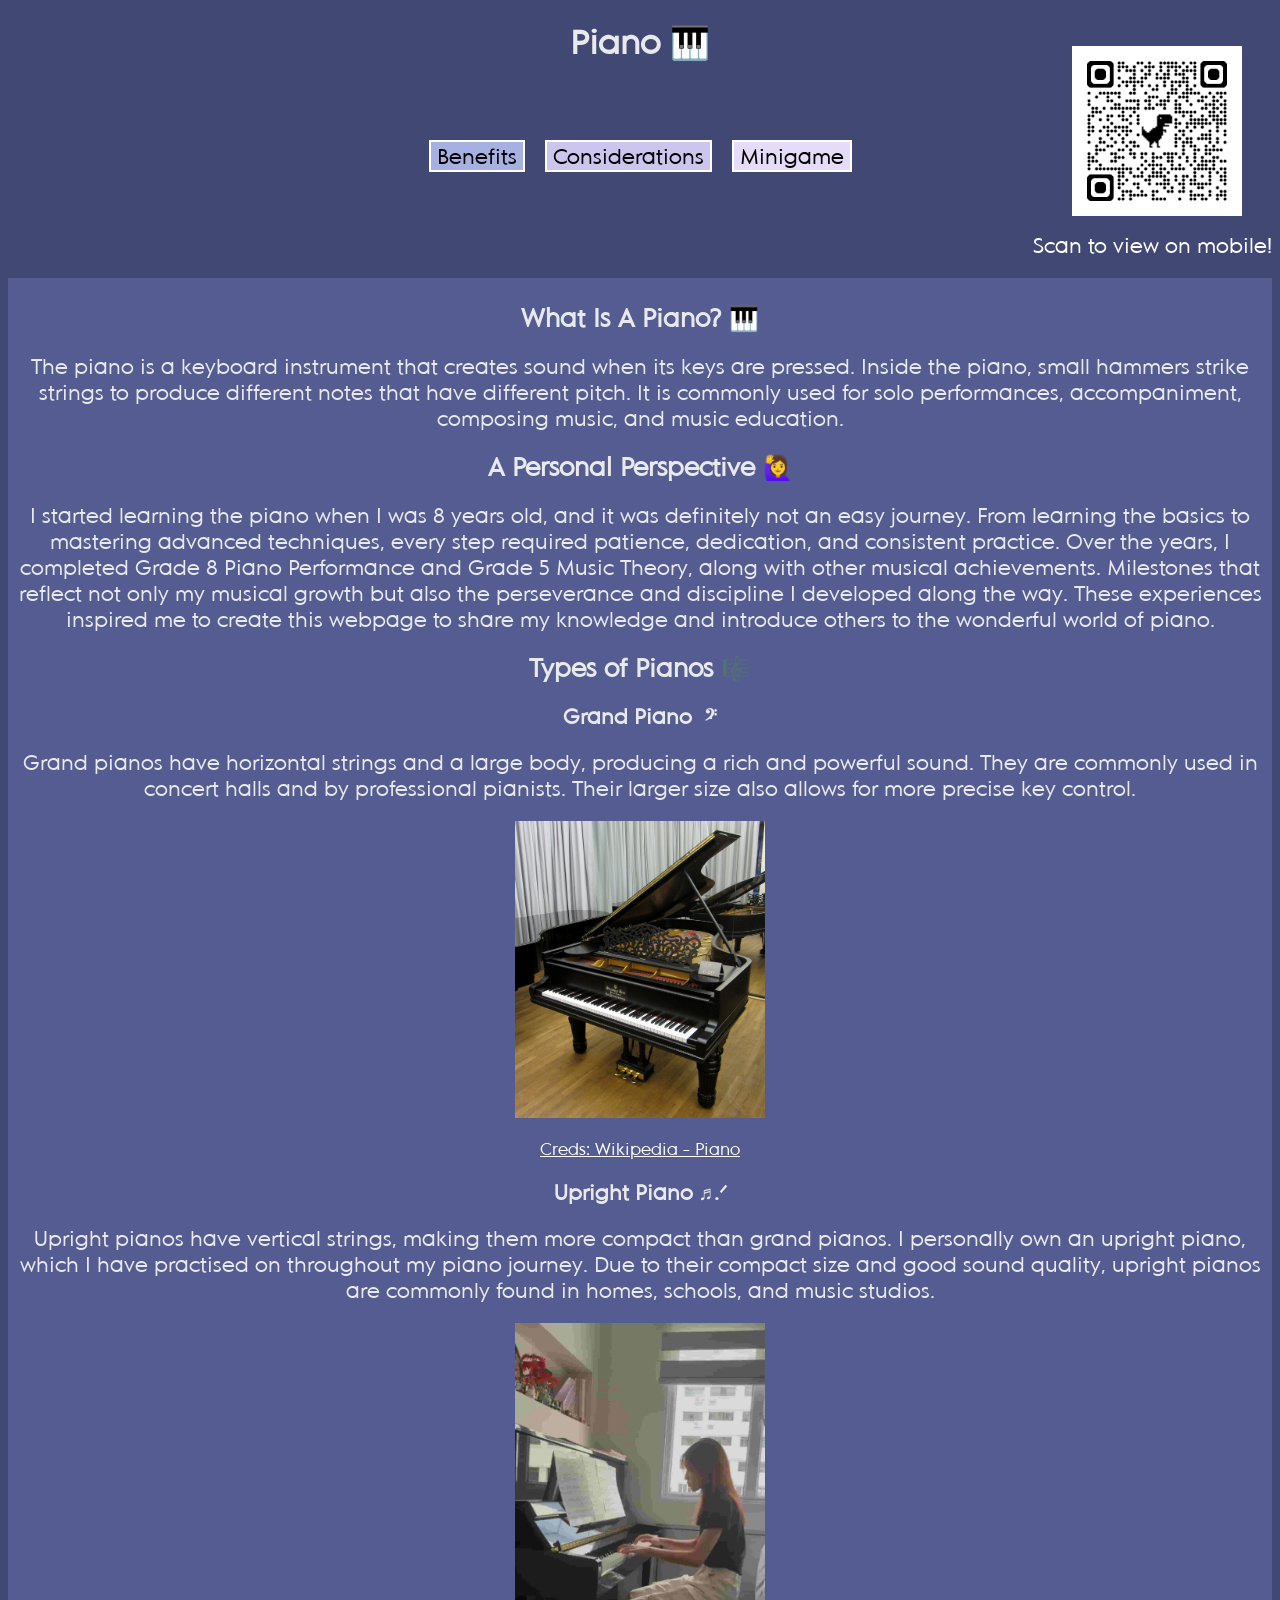
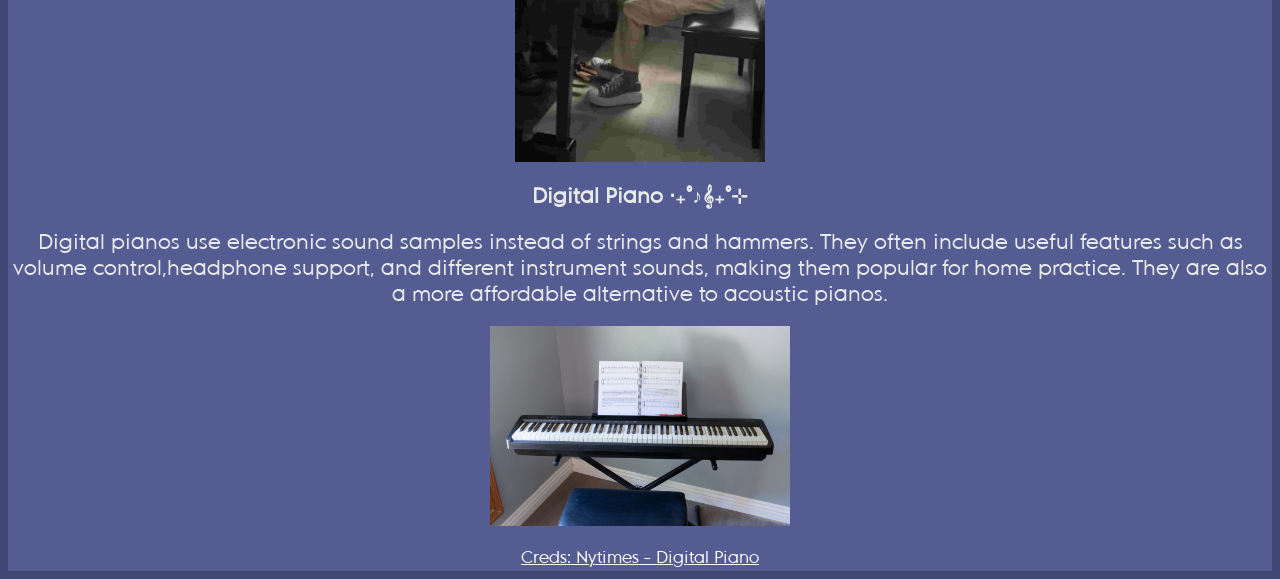
<file: index.html>
<!DOCTYPE html>
<html lang="en">

<head>
	<title>Index</title>
	<link href="style.css" type="text/css" rel="stylesheet" />
	<meta name="viewport" content="width=device-width, initial-scale=1.0">
	<script src="main.js" defer></script>
	<meta name="viewport" content="width=device-width,initial-scale=1.0,maximum-scale=1,user-scalable=no">
	<meta name="mobile-web-app-capable" content="yes">
	<meta name="apple-mobile-web-app-capable" content="yes">
	<link rel="icon" href="images/icon.png">
	<link rel="manifest" href="manifest.json" />
</head>

<body>
	<header class="index">
		<h1>Piano 🎹</h1>
		<img id="QR" width="170" src="images/qrcode.png" alt="qr code" >
		
	</header>
	
	<nav> <!--menu system-->
		<button type="button" id="hamIcon">Open Menu</button>
		<ul id= "menu">
			<li><button id="page1btn">Benefits</button></li>
			<li><button id="page2btn">Considerations</button></li>
			<li><button id="page3btn">Minigame</button></li>
		</ul>
	</nav>
	
	<p id="code">Scan to view on mobile!</p>
	
	
	
	<main id="pagecontainer">
		<section class="page" id="page1"> <!--Benefit-->
			<h2>Benefits ✨</h2>
				<p>Playing the piano provides many physical, mental, and emotional benefits.
				Here are some of the key advantages of learning this instrument:
				</p>
			
			<h3>1. Improving Memory 🧠</h3>
				<p>Learning and memorising songs helps strengthen the 
				brain's ability to retain information. Sight-reading sheet music also trains the brain
				to recognise patterns more efficiently.
				</p>
				
			<h3>2. Develops Motor Skills 🤸</h3>
				<p>Playing the piano requires both hands to move independently while reading sheet music and,
				on some occasions, using the foot pedals. This helps improve coordination, multitasking skills, 
				and overall motor control.
				</p>
				
			<h3>3. Sharpens Focus 💡</h3>
				<p>Playing the piano requires a lot of focus on reading sheet music, maintaining rhythm, and coordinating
				hand movements simultaneously. Regular practice helps sharpen focus and improves attention to detail.
				</p>
				
			<h3>4. Builds Discipline and Patience 🎯</h3>
				<p>Learning a song takes time and regular practice to master. Throughout the learning journey,
				there will be times when certain parts are challenging to play. Overcoming these obstacles 
				teaches perseverance, patience, and the value of consistent effort.
				</p>
				
		</section>
		
		<section class="page" id="page2"> <!--considerations-->
			<h2>Considerations 🤔</h2>
				<p>Playing the piano is a valuable skill that takes time and dedication to develop. 
				Understanding what to expect before you begin can help you stay motivated throughout your 
				learning journey. Here are some important considerations to keep in mind before getting started:
				</p>
				
			<h3>1. Budget 💰</h3>
				<p>Learning the piano can be a significant investment. Besides purchasing a piano, you may also
				need to pay for lessons, books, exams, and maintenance. Over my 9 years of learning the piano,
				the amount of money I have invested in piano is more than S$20,000.
				</p>
			
			<h3>2. Space 📦</h3>
				<p>Pianos can take up a considerable amount of space, especially upright and grand pianos. 
				Before buying one, ensure that you have enough room that has an outlet for the instrument
				and a comfortable place to practice.
				</p>
				
			<h3>3. Time Commitment 🕒</h3>
				<p>Learning the piano requires regular practice and dedication. Setting aside around an hour
				each day to practise consistently can help you develop your skills and make steady progress.
				</p>
			
			
		</section>
		
		<section class="page" id="page3"> <!--minigame-->
			<h2>Minigame</h2>
				<p>Ready to test your piano knowledge? Guess the correct piano note that is played in the audio
				and see how well you know your musical notes!
				</p>
				
				<!--Q1-->
				<fieldset>
				<legend>1. What note is this?</legend>
				<!--F audio-->
				<button type="button" class="Gamebtn" id="FnoteBtn">Play Note</button>

				<audio id="FnoteAudio">
					<source src="audio/Fnote.mp3" type="audio/mpeg">
				</audio>
				
					<input type="radio" name="q1" value="C"> C
					<input type="radio" name="q1" value="G"> G
					<input type="radio" name="q1" value="F"> F
					<input type="radio" name="q1" value="E"> E
				</fieldset>

				<!--Q2-->
				<fieldset>
				<legend>2. What note is this?</legend>
				<!--G audio-->
				<button type="button" class="Gamebtn" id="GnoteBtn">Play Note</button>

				<audio id="GnoteAudio">
					<source src="audio/Gnote.mp3" type="audio/mpeg">
				</audio>
					
					<input type="radio" name="q2" value="D"> D
					<input type="radio" name="q2" value="G"> G
					<input type="radio" name="q2" value="A"> A
					<input type="radio" name="q2" value="E"> E
				</fieldset>
				
				<!--Q3-->
				<fieldset>
				<legend>3. What note is this?</legend>
				<!--C audio-->
				<button type="button" class="Gamebtn" id="CnoteBtn">Play Note</button>

				<audio id="CnoteAudio">
					<source src="audio/Cnote.mp3" type="audio/mpeg">
				</audio>
				
					<input type="radio" name="q3" value="D"> D
					<input type="radio" name="q3" value="F"> F
					<input type="radio" name="q3" value="A"> A
					<input type="radio" name="q3" value="C"> C
				</fieldset>
				
				<!--sumbit-->
				<button type="button" class="Gamebtn" id="btnSubmit">Submit Quiz</button>
				<h3 id="scorebox">Not submitted</h3>
		</section>
		
		<section class="pianomain"> <!--main topic-->
			<h2>What Is A Piano? 🎹</h2>
				<p>
				The piano is a keyboard instrument that creates sound when its keys are pressed. 
				Inside the piano, small hammers strike strings to produce different notes that have different pitch. 
				It is commonly used for solo performances, accompaniment, composing music, and music education.
				</p>
			
			<h2>A Personal Perspective 🙋‍♀️</h2>
				<p>
				I started learning the piano when I was 8 years old, and it was definitely not an easy journey.
				From learning the basics to mastering advanced techniques, every step required patience, dedication, 
				and consistent practice. Over the years, I completed Grade 8 Piano Performance and Grade 5 Music Theory, along with
				other musical achievements. Milestones that reflect not only my musical growth but also the perseverance and discipline
				I developed along the way. These experiences inspired me to create this webpage to share my knowledge and introduce 
				others to the wonderful world of piano.
				</p>
			
			<h2>Types of Pianos 🎼</h2>
				<h3>Grand Piano 𓏲ּ𝄢</h3>
					<p>
					Grand pianos have horizontal strings and a large body, producing a rich and powerful sound. 
					They are commonly used in concert halls and by professional pianists. Their larger size also 
					allows for more precise key control.
					</p>
					<img id="pianoImg" width="250" src="images/grandpiano.JPG" alt="grand piano" >
					<a class="creds" href="https://en.wikipedia.org/wiki/Piano">
						Creds: Wikipedia - Piano
					</a>
					
				<h3>Upright Piano ♬.ᐟ</h3>
					<p>
					Upright pianos have vertical strings, making them more compact than grand pianos. I personally own an upright piano,
					which I have practised on throughout my piano journey. Due to their compact size and good sound quality, upright pianos
					are commonly found in homes, schools, and music studios.
					</p>
					<img width="250" src="images/piano.jpg" alt="upright piano" >
					
				<h3>Digital Piano ‧₊˚♪𝄞₊˚⊹</h3>
					<p>
					Digital pianos use electronic sound samples instead of strings and hammers. They often include useful features such as
					volume control,headphone support, and different instrument sounds, making them popular for home practice. They are also 
					a more affordable alternative to acoustic pianos.
					</p>
					<img width="300" src="images/dpiano.jpg" alt="digital piano" >
					 <a  class="creds" href="https://www.nytimes.com/wirecutter/reviews/best-budget-digital-piano-for-beginners/">
						Creds: Nytimes - Digital Piano
					</a>
		</section>
		
	</main>
</body>
</file>
<file: style.css>
/*---------------------------
-----------LAPTOP-----------*/
/*colour page*/
body {
    background-color: #424874;
    color: black;
    font-family: MDGroteskRegular;
}


/* font */
@font-face {
    font-family: MDGroteskRegular;
    src: url("fonts/MDGroteskRegular.woff");
}


/*menu buttons and its content*/


nav{padding-top:40px;}

nav ul li{display:inline;}

.index{
    position: relative;
}

#QR{
    position: absolute;
    top: 5px;
    right: 30px;
   
}

#code{display:block;
	text-align:right;
	margin-top:60px;}

/*PAGE 1*/
#page1{background:#A6B1E1;}
#page1btn{background:#A6B1E1;
		  font-family: "MDGroteskRegular";
		  border: 2px solid white;
		  font-size: 20px;}


/*PAGE 2*/
#page2{background:#ccc5ed;}
#page2btn{background:#ccc5ed;
		 font-family: "MDGroteskRegular";
		  border: 2px solid white;
		   font-size: 20px;}

/*PAGE 3*/
#page3{background:#e6dcf7;}

#page3btn{background:#e6dcf7;
		 font-family: "MDGroteskRegular";
		  border: 2px solid white;
		   font-size: 20px;}
.Gamebtn{background:#a89fcf;
		 font-family: "MDGroteskRegular";
		  border: 2px solid white;
		font-size:19px;}

.playing{
    background-color:#6d6396;}
	
fieldset{
    width: 80%;
    margin: 20px auto;
    padding: 20px;
    font-size: 20px;
}
legend{
    font-size: 22px;
    font-weight: bold;
}


/*GENERAL*/
.page{
    width: 80%;
    margin: 30px auto;
    padding: 20px;
	text-align:center;}
.creds {
    display: flex;
    justify-content: center;
	font-family: MDGroteskRegular;
	color:white;
	
}
	
nav ul{
    display: flex;
    justify-content: center;
    gap: 20px;
    list-style: none;
    padding: 0;
}

/*TEXT ALIGNMENT AND STUFF*/
  p{ font-size:20px;color:white;}
  h3{ font-size:20px;}
  
/* Main section text */
header h1,
.pianomain h2,
.pianomain h3,
.pianomain p{
    color: #e8e9eb;
text-align:center;}


/* Subtopic pages */
.page h2,
.page h3,
.page p{
    color: black;
}

.pianomain{background:#545c91;
		padding-top:4px;
		padding-bottom:4px;}
/*hide show menu*/
#hamIcon{display:none;}
/*images*/


	
img{
    display: block;
    margin: 20px auto;
}

/*animate header*/
@keyframes slideIn{

    0%{
        transform:translateX(-500px);
        opacity:0;
    }

    80%{
        transform:translateX(20px);
    }

    100%{
        transform:translateX(0);
        opacity:1;
    }

}

header h1{
    animation: slideIn 1.5s ease-out;
}
/*make button abit bigger when clicked*/
button{
    transition: background-color 0.3s ease,
                transform 0.2s ease;
}

button:hover{
    transform: scale(1.05);
}
/*CSS for responsive menu*/

@media (max-width: 800px){
#hamIcon{
    display:block;
    width:70%;
    padding:12px;
    font-size:20px;
	margin:20px auto;
	background:#545c91;
	font-family: "MDGroteskRegular";
	color:white;
}

nav ul{
    display:none;
	text-align:center;
	color:white;
}

nav ul.showMenu{
    display:flex;
}

fieldset{
    width: 70%;
    margin: 20px auto;
    padding: 20px;
    font-size: 20px;
}

.page{
    width:95%;
}

nav{padding-top:0px;}

/*hide qr code*/
#QR{display:none;}
#code{display:none;}


}
</file>
